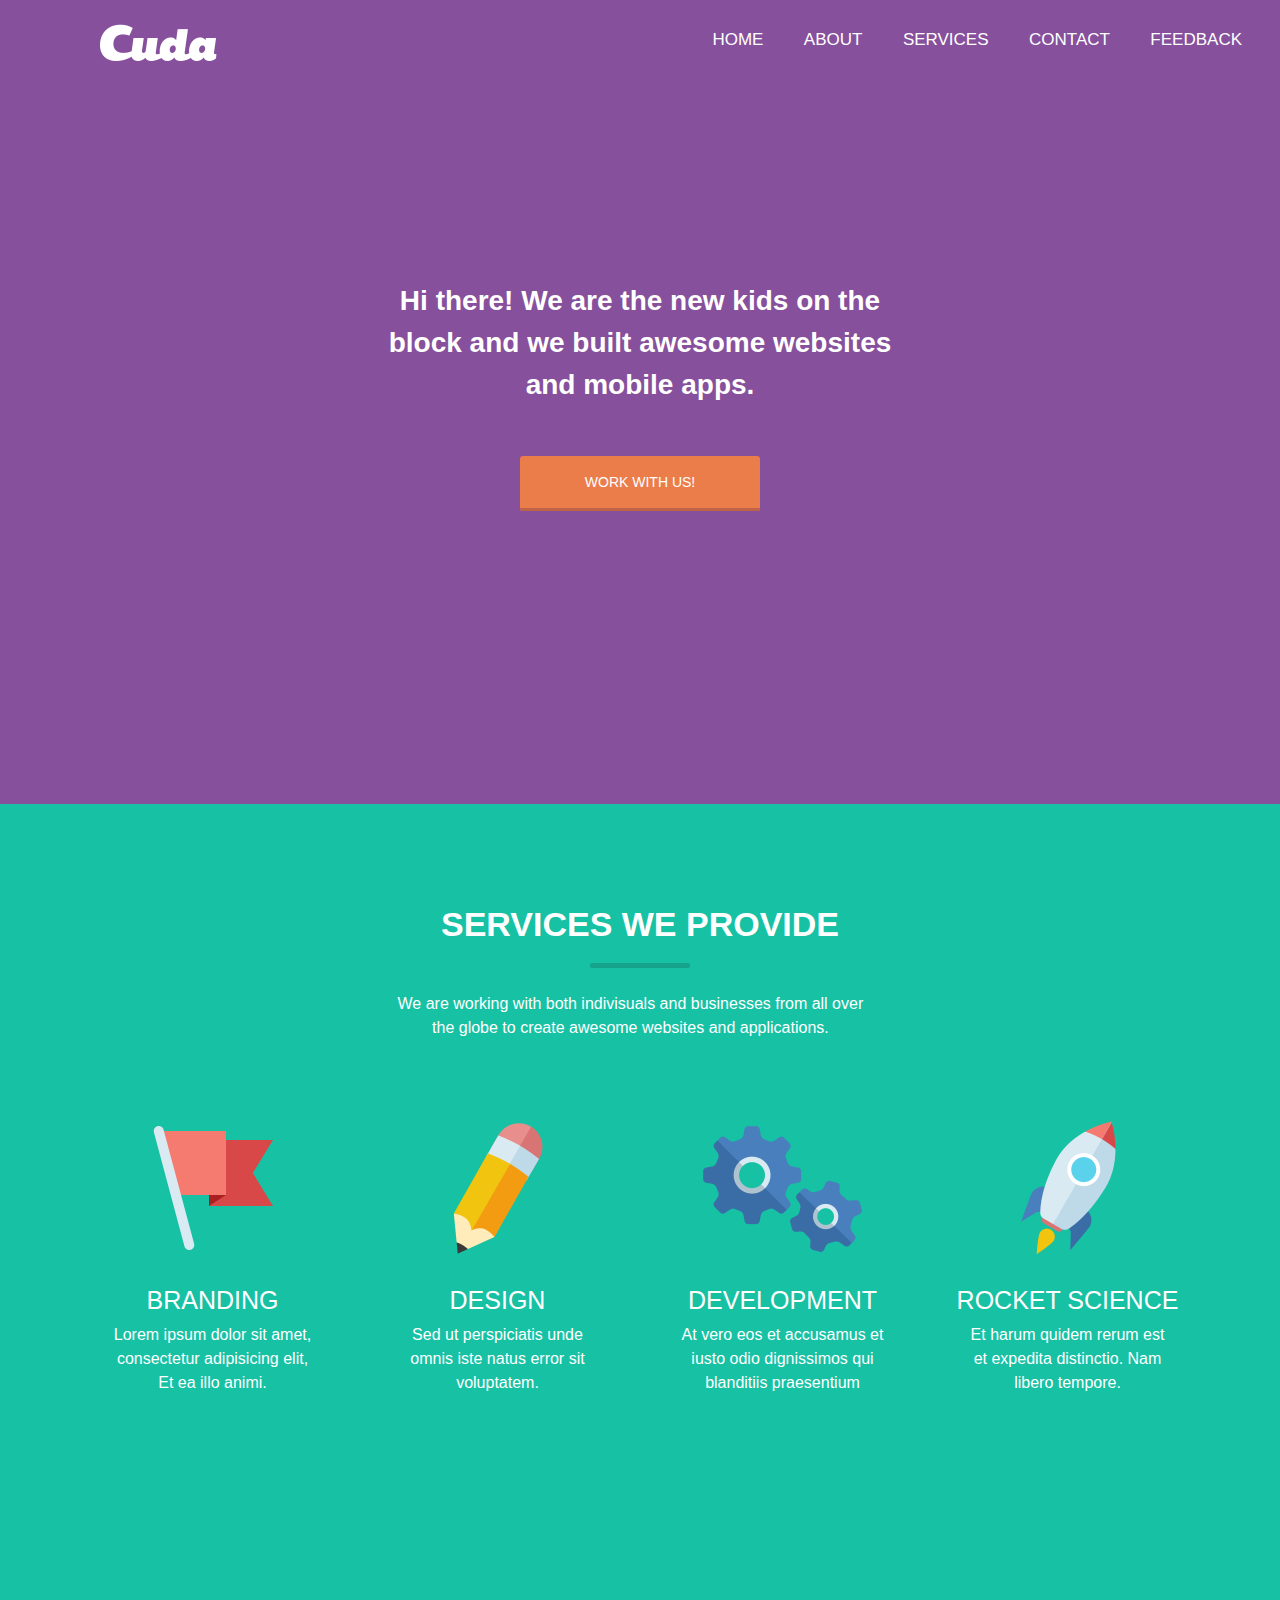
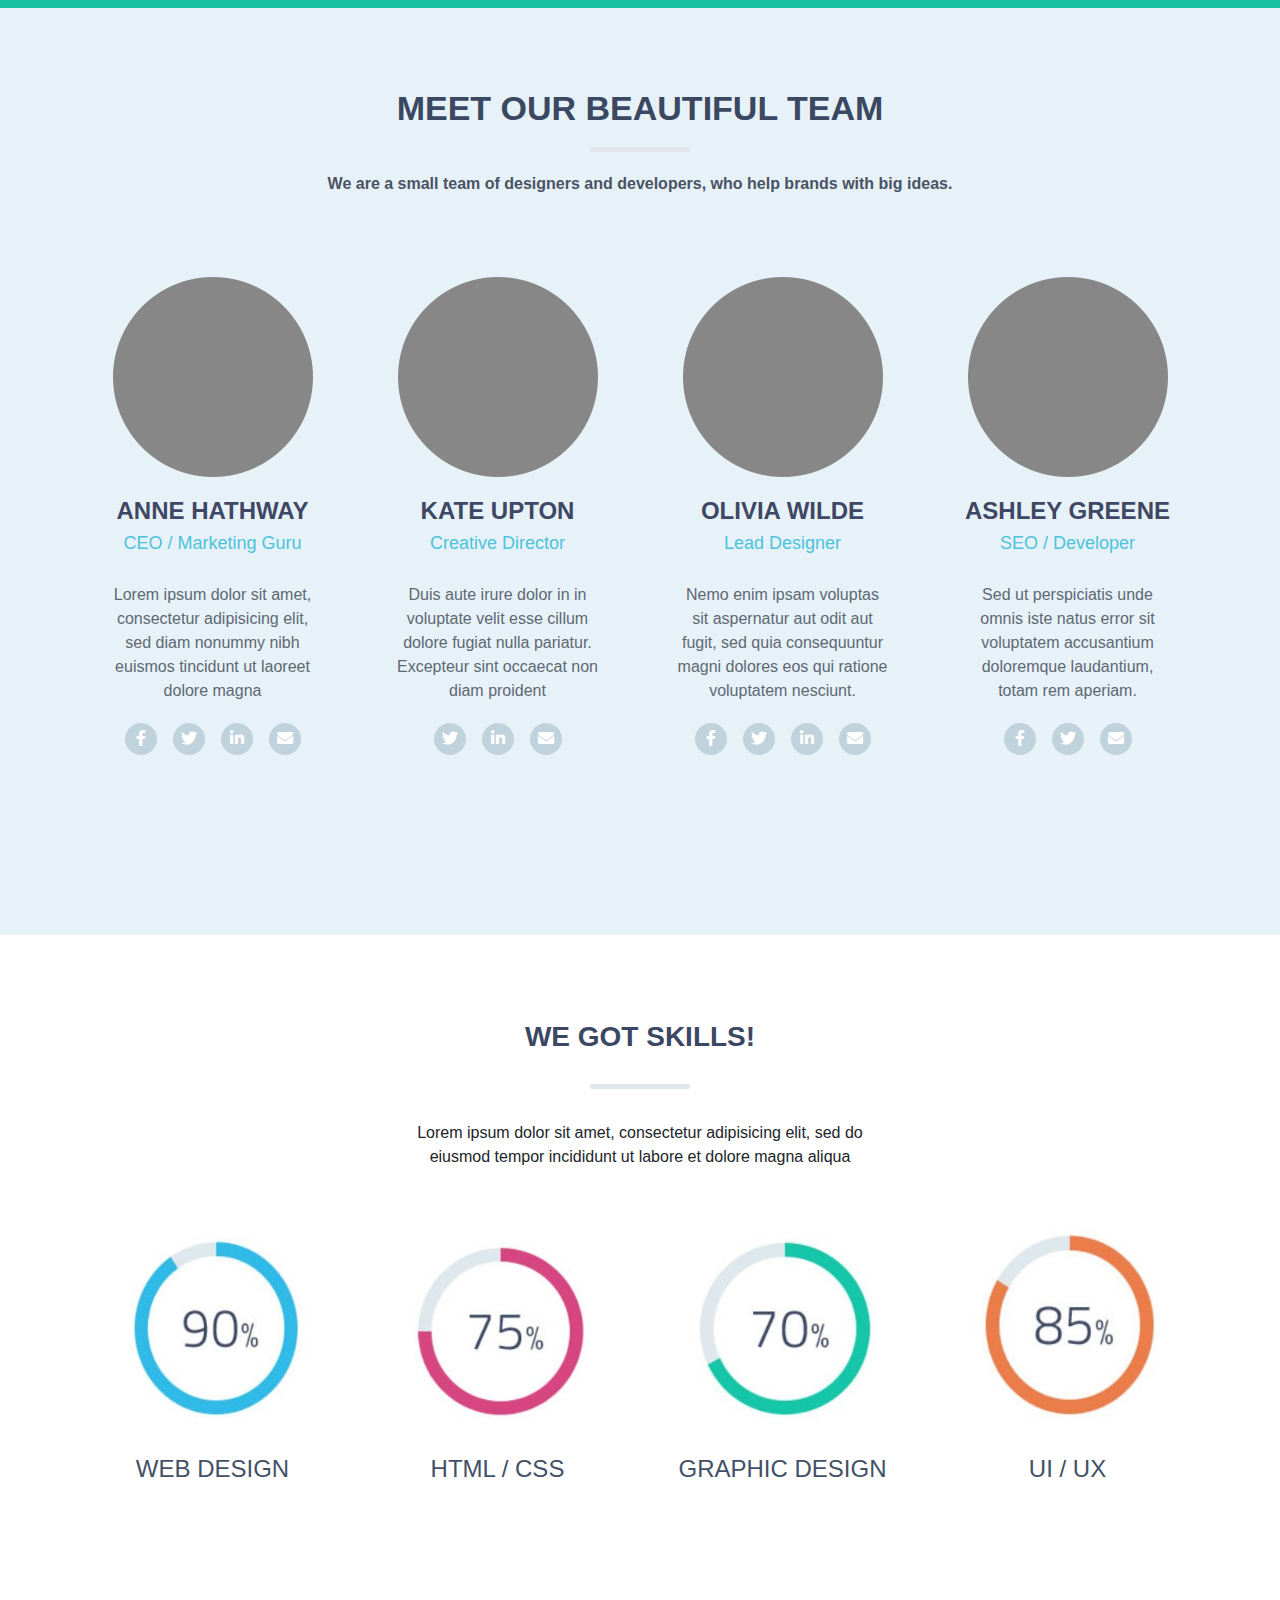
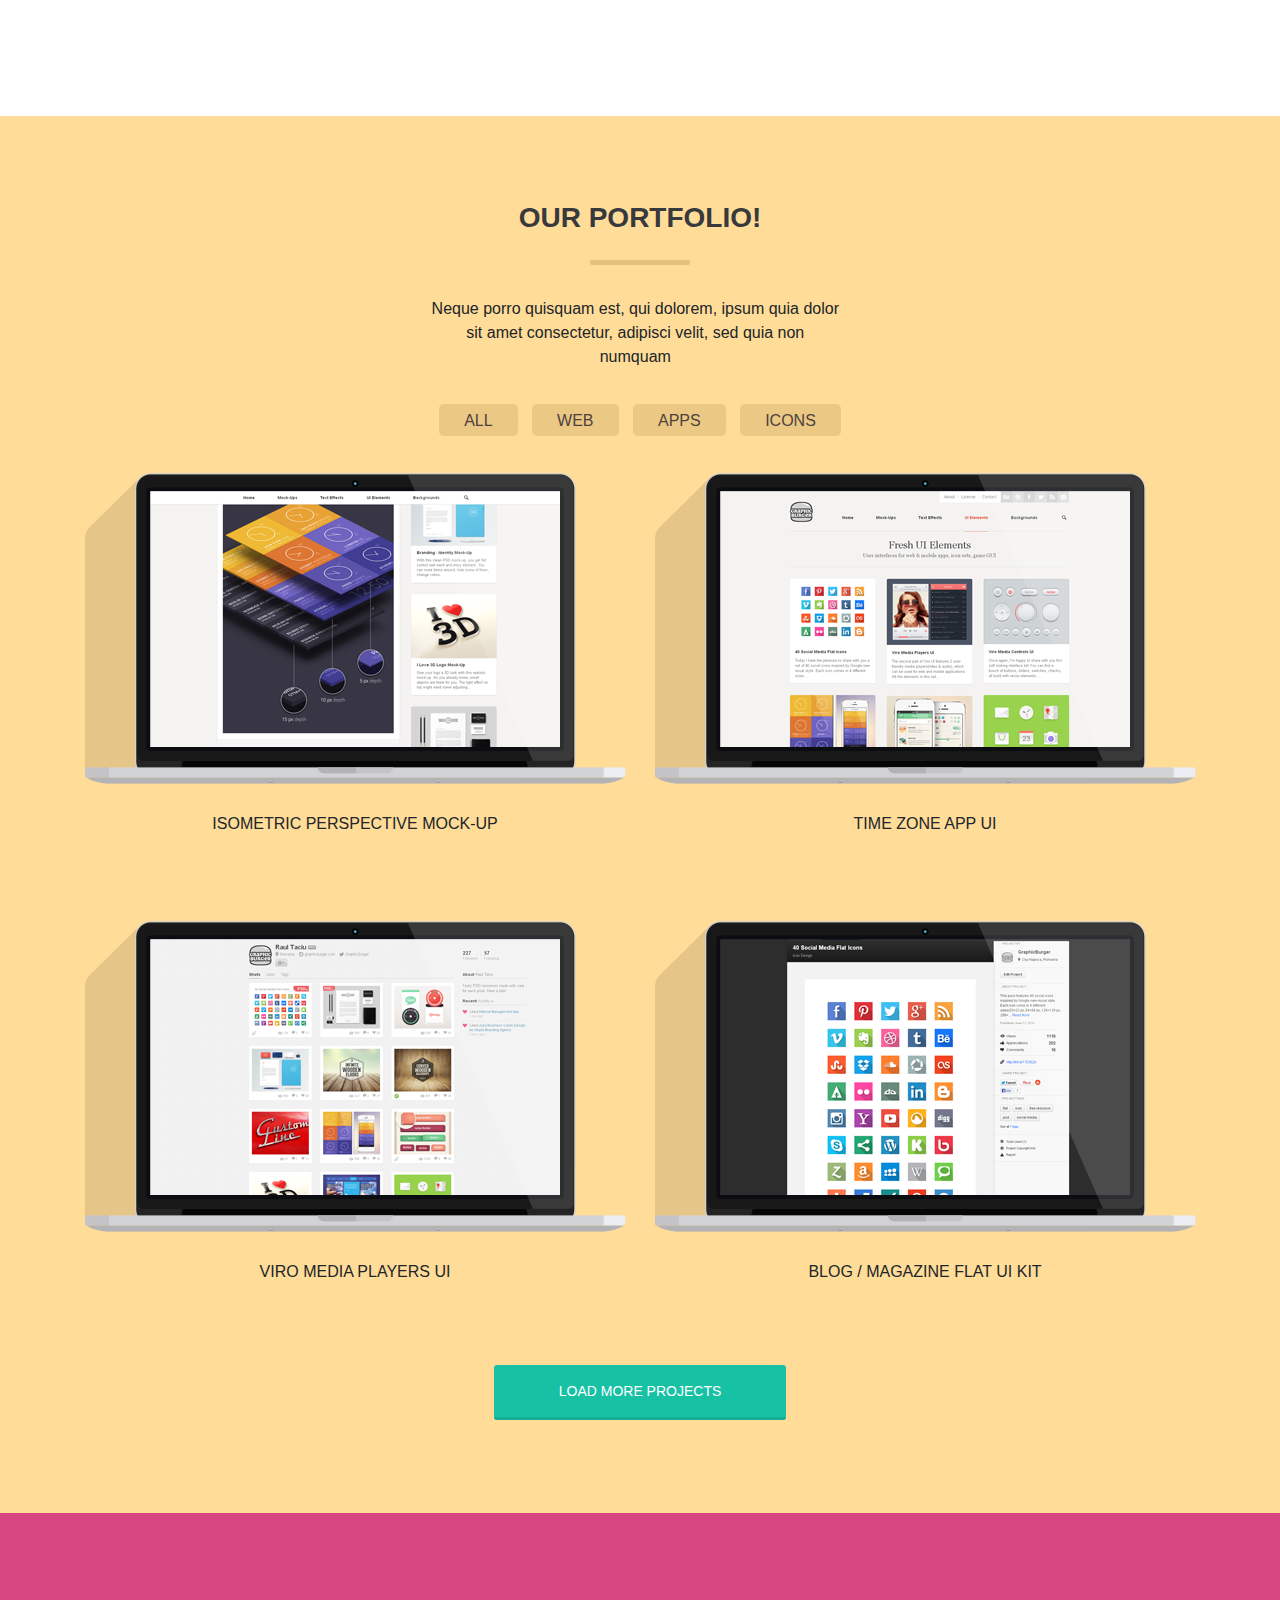
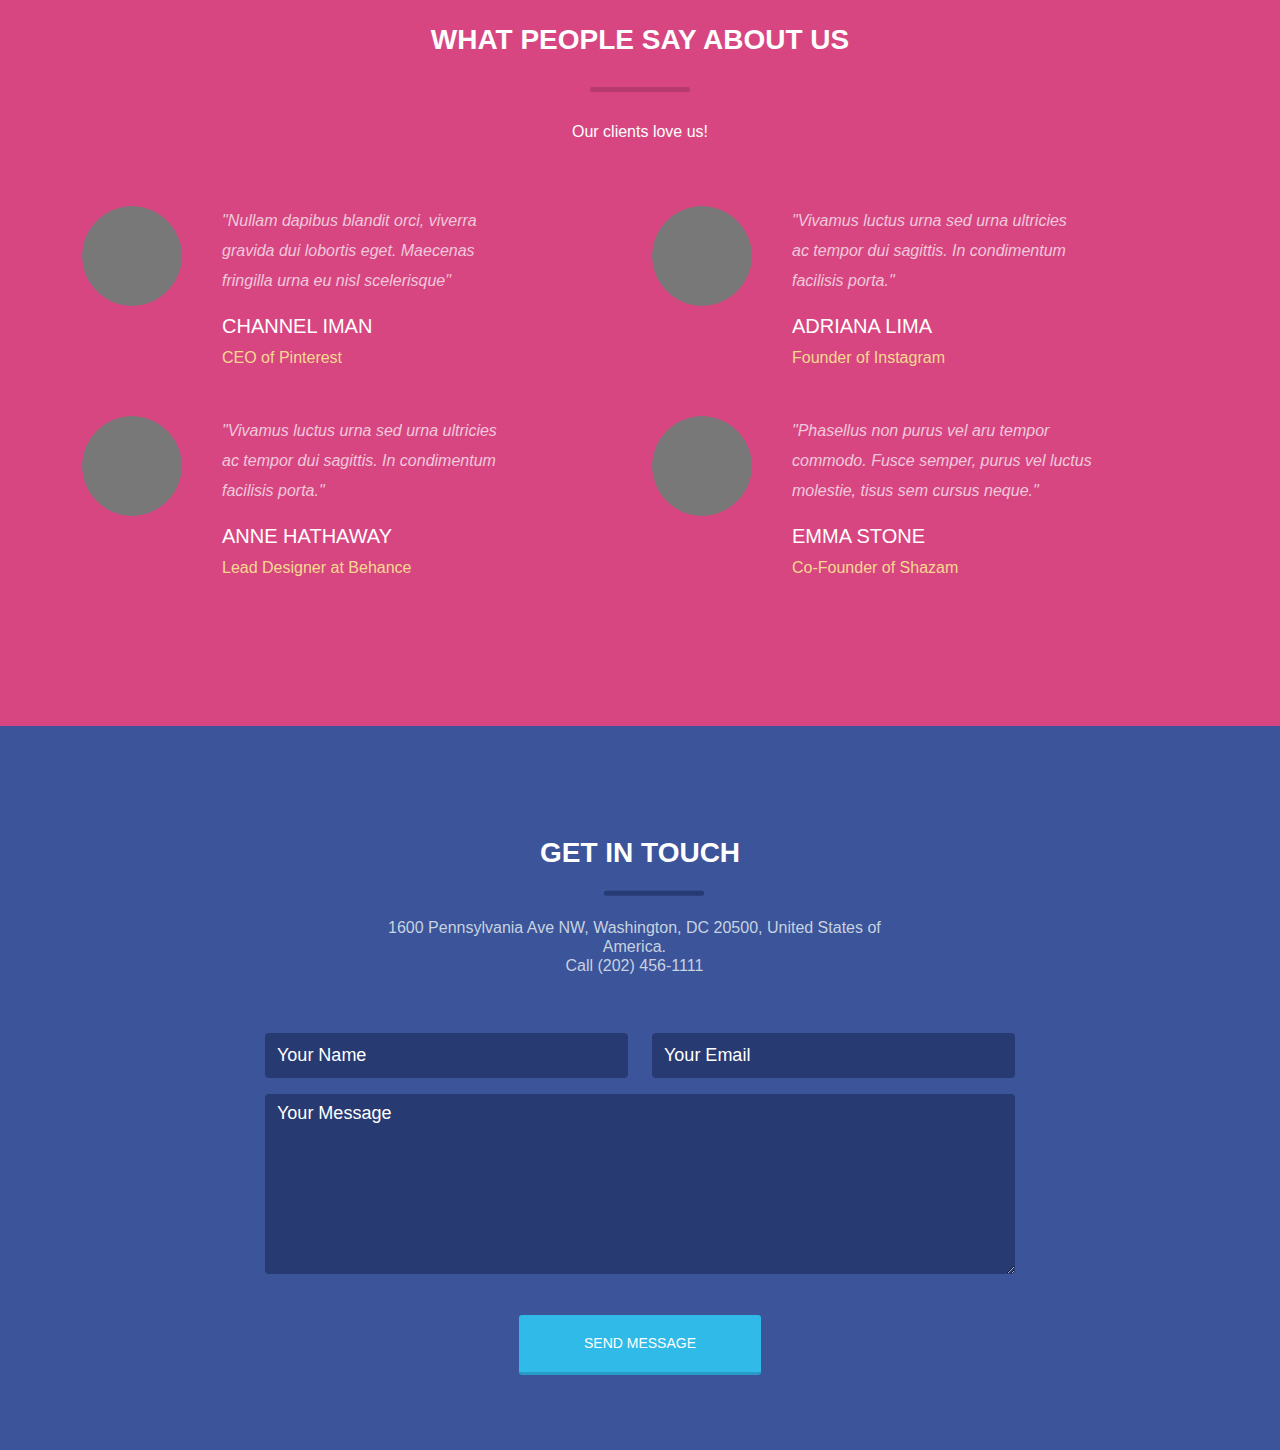
<file: index.html>
<!DOCTYPE html>
<html lang="en">
  <head>
    <meta charset="UTF-8" />
    <meta name="viewport" content="width=device-width, initial-scale=1.0" />

    <link rel="stylesheet" href="css/bootstrap.min.css" />
    <link rel="stylesheet" href="css/all.css" />
    <link rel="stylesheet" href="css/swiper-bundle.min.css" />
    <link rel="stylesheet" href="css/style.css" />
    <link rel="stylesheet" href="css/responsive.css" />

    <link rel="icon" href="images/flag.png" />
  </head>

  <body>
    <nav>
      <input type="checkbox" id="check" />
      <label for="check" class="checkbtn">
        <i class="fas fa-bars"></i>
      </label>
      <label class="logo">
        <img src="images/logo.png" alt="logo here" />
      </label>
      <ul class="show-nav">
        <li><a href="#">Home</a></li>
        <li><a href="#">About</a></li>
        <li><a href="#">Services</a></li>
        <li><a href="#">Contact</a></li>
        <li><a href="#">Feedback</a></li>
      </ul>
    </nav>
    <section></section>
    

    <div class="improved">
        <div class="container">
            <p>Hi there! We are the new kids on the block
                and we built awesome websites and mobile apps.</p>
                <br /><br /><a href="#">Work with us!</a>
        </div>
    </div>

    <div class="services-section">
      <div class="container">
        <div class="services-heading text-center other-p">
          <h3>Services we provide</h3>
          <p><br/>
            We are working with both indivisuals and businesses from all over
            the globe to create awesome websites and applications.
          </p>
        </div>
        <div class="row">
            <div class="col-md-6 col-lg-3">
                <div class="service">
                    <img src="images/flag.png" alt="flag">
                    <h5>Branding</h5>
                    <p>Lorem ipsum dolor sit amet,<br> consectetur adipisicing elit,<br> Et ea illo animi.
                    </p>
                </div>
            </div>
            <div class="col-md-6 col-lg-3">
                <div class="service">
                    <img src="images/pencil.png" alt="flag">
                    <h5>Design</h5>
                    <p>Sed ut perspiciatis unde<br>omnis iste natus error sit<br>voluptatem.
                    </p>
                </div>
            </div>
            <div class="col-md-6 col-lg-3">
                <div class="service">
                    <img src="images/gears.png" alt="flag">
                    <h5>Development</h5>
                    <p>At vero eos et accusamus et<br>iusto odio dignissimos qui<br>blanditiis praesentium
                    </p>
                </div>
            </div>
            <div class="col-md-6 col-lg-3">
                <div class="service">
                    <img src="images/rocket.png" alt="flag">
                    <h5>Rocket Science</h5>
                    <p>Et harum quidem rerum est<br>et expedita distinctio. Nam<br>
                        libero tempore.
                    </p>
                </div>
            </div>
        </div>
      </div>
    </div>

    <div class="our-team">
      <div class="container">
        <div class="services-heading text-center">
          <h3>Meet our beautiful team</h3>
          <p>We are a small team of designers and developers, who help brands with big ideas.</p>
        </div>
        <div class="row">
          <div class="col-md-6 col-lg-3">
            <div class="team text-center">
              <img src="images/circle.png" alt="circle" class="img-fluid">
              <h4>Anne Hathway</h4>
              <h5>CEO / Marketing Guru</h5>
              <p>Lorem ipsum dolor sit amet,<br>consectetur adipisicing elit, <br>sed diam nonummy nibh<br> euismos tincidunt ut laoreet <br>dolore magna</p>
              <div class="social-links">
                <a href="#"><div class="links"><i class="fab fa-facebook-f"></i></div></a>
                <a href="#"><div class="links"><i class="fab fa-twitter"></i></div></a>
                <a href="#"><div class="links"><i class="fab fa-linkedin-in"></i></div></a>
                <a href="#"><div class="links"><i class="fas fa-envelope"></i></div></a>
              </div>
            </div>
          </div>
          <div class="col-md-6 col-lg-3">
            <div class="team text-center">
              <img src="images/circle.png" alt="circle" class="img-fluid">
              <h4>Kate Upton</h4>
              <h5>Creative Director</h5>
              <p>Duis aute irure dolor in in<br> voluptate velit esse cillum<br>dolore fugiat nulla pariatur.<br>Excepteur sint occaecat non<br>diam proident</p>
              <div class="social-links">
                <a href="#"><div class="links"><i class="fab fa-twitter"></i></div></a>
                <a href="#"><div class="links"><i class="fab fa-linkedin-in"></i></div></a>
                <a href="#"><div class="links"><i class="fas fa-envelope"></i></div></a>
              </div>
            </div>
          </div>
          <div class="col-md-6 col-lg-3">
            <div class="team text-center">
              <img src="images/circle.png" alt="circle" class="img-fluid">
              <h4>Olivia Wilde</h4>
              <h5>Lead Designer</h5>
              <p>Nemo enim ipsam voluptas<br>sit aspernatur aut odit aut<br>fugit, sed quia consequuntur<br>magni dolores eos qui ratione<br>voluptatem nesciunt.</p>
              <div class="social-links">
                <a href="#"><div class="links"><i class="fab fa-facebook-f"></i></div></a>
                <a href="#"><div class="links"><i class="fab fa-twitter"></i></div></a>
                <a href="#"><div class="links"><i class="fab fa-linkedin-in"></i></div></a>
                <a href="#"><div class="links"><i class="fas fa-envelope"></i></div></a>
              </div>
            </div>
          </div>
          <div class="col-md-6 col-lg-3">
            <div class="team text-center">
              <img src="images/circle.png" alt="circle" class="img-fluid">
              <h4>Ashley greene</h4>
              <h5>SEO / Developer</h5>
              <p>Sed ut perspiciatis unde<br>omnis iste natus error sit<br>voluptatem accusantium<br>doloremque laudantium,<br>totam rem aperiam.</p>
              <div class="social-links">
                <a href="#"><div class="links"><i class="fab fa-facebook-f"></i></div></a>
                <a href="#"><div class="links"><i class="fab fa-twitter"></i></div></a>
                <a href="#"><div class="links"><i class="fas fa-envelope"></i></div></a>
              </div>
            </div>
          </div>
              </div>
            </div>
          </div>

    <div class="skills">
      <div class="container">
        <div class="services-heading text-center other-p1">
          <h3>We got skills!</h3>
          <p><br>Lorem ipsum dolor sit amet, consectetur adipisicing elit, sed do eiusmod tempor incididunt ut labore et dolore magna aliqua
          </p>
        </div>
        <div class="row">
            <div class="col-md-6 col-lg-3">
                <div class="service">
                    <img src="images/lol1.jpg" alt="flag">
                    <h4 class="padding-leave">Web Design</h4>
                </div>
            </div>
            <div class="col-md-6 col-lg-3">
                <div class="service">
                    <img src="images/lol2.jpg" alt="flag">
                    <h4 class="padding-leave">Html / CSS</h4>
                </div>
            </div>
            <div class="col-md-6 col-lg-3">
                <div class="service">
                    <img src="images/lol3.jpg" alt="flag">
                    <h4 class="padding-stay">Graphic design</h4>
                </div>
            </div>
            <div class="col-md-6 col-lg-3">
                <div class="service">
                    <img src="images/lol4.jpg" alt="flag">
                    <h4 class="padding-stay">ui / ux</h4>
                </div>
            </div>
      </div>
    </div>

    <div class="portfolio">
      <div class="container">
        <div class="services-heading text-center other-p2">
          <h3>Our portfolio!</h3>
          <p><br>Neque porro quisquam est, qui dolorem, ipsum quia dolor sit amet consectetur, adipisci velit, sed quia non numquam<br><br></p>
          <a class="nav-link1" href="#">all</a>
          <a class="nav-link1" href="#">web</a>
          <a class="nav-link1" href="#">apps</a>
          <a class="nav-link1" href="#">icons</a>    
        </div>
        <div class="row">
          <div class="col-md-6">
            <div class="service">
              <img src="images/web-pic.png" alt="web-pic1" class="img-fluid">
              <h6>isometric perspective mock-up</h6>
            </div>
          </div>
          <div class="col-md-6">
            <div class="service">
              <img src="images/web-pic2.png" alt="web-pic1" class="img-fluid">
              <h6>time zone app ui</h6>
            </div>
          </div>
        </div>
          <div class="row">
            <div class="col-md-6">
              <div class="service">
                <img src="images/web-pic3.png" alt="web-pic1" class="img-fluid">
                <div class="padding-needed">
                  <h6>Viro media players ui</h6>
                </div>
              </div>
            </div>


            <div class="col-md-6">
              <div class="service">
                <img src="images/web-pic4.png" alt="web-pic1" class="img-fluid">
                <div class="padding-need">
                  <h6>Blog / magazine flat ui kit</h6>
                </div>
              </div>
            </div>

          </div>
          <div class="more-projects">
            <a href="#">Load more projects</a>
          </div>
      </div>
    </div>

    <div class="about-us">
      <div class="container">
        <div class="services-heading text-center other-h6">
          <h3>What people say about us</h3>
          <p class="other-p13">Our clients love us!</p>
          <h6><br><br></h6>
        </div>
        <div class="row">
          <div class="col-md-6">
            <div class="about">
              <div class="d-flex">
                <div class="flex-shrink-0">
                  <img src="images/circle-2.png" alt="..." class="img-fluid">
                </div>
                <div class="flex-grow-1 ms-3 media-content space-evenly">
                  <h6>"Nullam dapibus blandit orci, viverra<br>gravida dui lobortis eget. Maecenas <br>fringilla urna eu nisl scelerisque"</h6>
                  <h5>Channel Iman</h5>
                  <p>CEO of Pinterest</p>
                </div>
              </div>
            </div>
          </div>
          <div class="col-md-6">
            <div class="about">
              <div class="d-flex">
                <div class="flex-shrink-0">
                  <img src="images/circle-2.png" alt="..." class="img-fluid">
                </div>
                <div class="flex-grow-1 ms-3 media-content space-evenly">
                  <h6>"Vivamus luctus urna sed urna ultricies <br>ac tempor dui sagittis. In condimentum <br>facilisis porta."</h6>
                  <h5>Adriana Lima</h5>
                  <p>Founder of Instagram</p>
                </div>
              </div>
            </div>
          </div>
        </div>
        <div class="row">
          <div class="col-md-6">
            <div class="about">
              <div class="d-flex">
                <div class="flex-shrink-0">
                  <img src="images/circle-2.png" alt="..." class="img-fluid">
                </div>
                <div class="flex-grow-1 ms-3 media-content space-evenly">
                  <h6>"Vivamus luctus urna sed urna ultricies<br>ac tempor dui sagittis. In condimentum<br>facilisis porta."</h6>
                  <h5>Anne Hathaway</h5>
                  <p>Lead Designer at Behance</p>
                </div>
              </div>
            </div>
          </div>
          <div class="col-md-6">
            <div class="about">
              <div class="d-flex">
                <div class="flex-shrink-0">
                  <img src="images/circle-2.png" alt="..." class="img-fluid">
                </div>
                <div class="flex-grow-1 ms-3 media-content space-evenly">
                  <h6>"Phasellus non purus vel aru tempor<br>commodo. Fusce semper, purus vel luctus<br>molestie, tisus sem cursus neque."</h6>
                  <h5>Emma Stone</h5>
                  <p>Co-Founder of Shazam</p>
                </div>
              </div>
            </div>
          </div>
        </div>
      </div>
    </div>

    <div class="footer-form">
      <div class="container">
        <div class="services-heading text-center">
          <h3>Get in Touch</h3>
          <h6>1600 Pennsylvania Ave NW, Washington, DC 20500, United States of America. <br>Call (202) 456-1111</h6>
        </div>
        <div class="form">
          <form>
            <div class="row">
              <div class="col-md-6">
                <div class="mb-3">
                  <input type="text" class="form-control" id="name" placeholder="Your Name">
                </div>
              </div>
              <div class="col-md-6">
                <div class="mb-3">
                  <input type="email" class="form-control" placeholder="Your Email" id="email">
                </div>
              </div>
              <div class="col-md-12">
                <div class="mb-3">
                  <textarea placeholder="Your Message" name="" id="message" rows="7" class="form-control"></textarea>
                </div>
              </div>
            </div>
            <div class="col-md-12">
              <div class="sent-button-imposter">
                <button type="submit" class="submit-btn" >Send Message</button>
              </div>
            </div>
          </form>
        </div>
      </div>
    </div>






        

    <!-- HEADER HTML ENDS HERE -->

    <script src="js/jquery-3.5.1.min.js "></script>
    <script src="js/bootstrap.min.js "></script>
    <script src="js/popper.min.js "></script>
    <script src="js/swiper-bundle.min.js "></script>

    <script>
      $(document).ready(function(){
        $(".checkbtn").click(function(){
          if ($(".checkbtn i").hasClass("fa-bars")) {
            $(".checkbtn i").removeClass("fa-bars")
            $(".checkbtn i").addClass("fa-times")
            $("body").css("overflow", "hidden")

          } else {
            $(".checkbtn i").removeClass("fa-times")
            $(".checkbtn i").addClass("fa-bars")
            $("body").css("overflow", "scroll")
          }
        })

      })
    </script>
  </body>
</html>
</file>
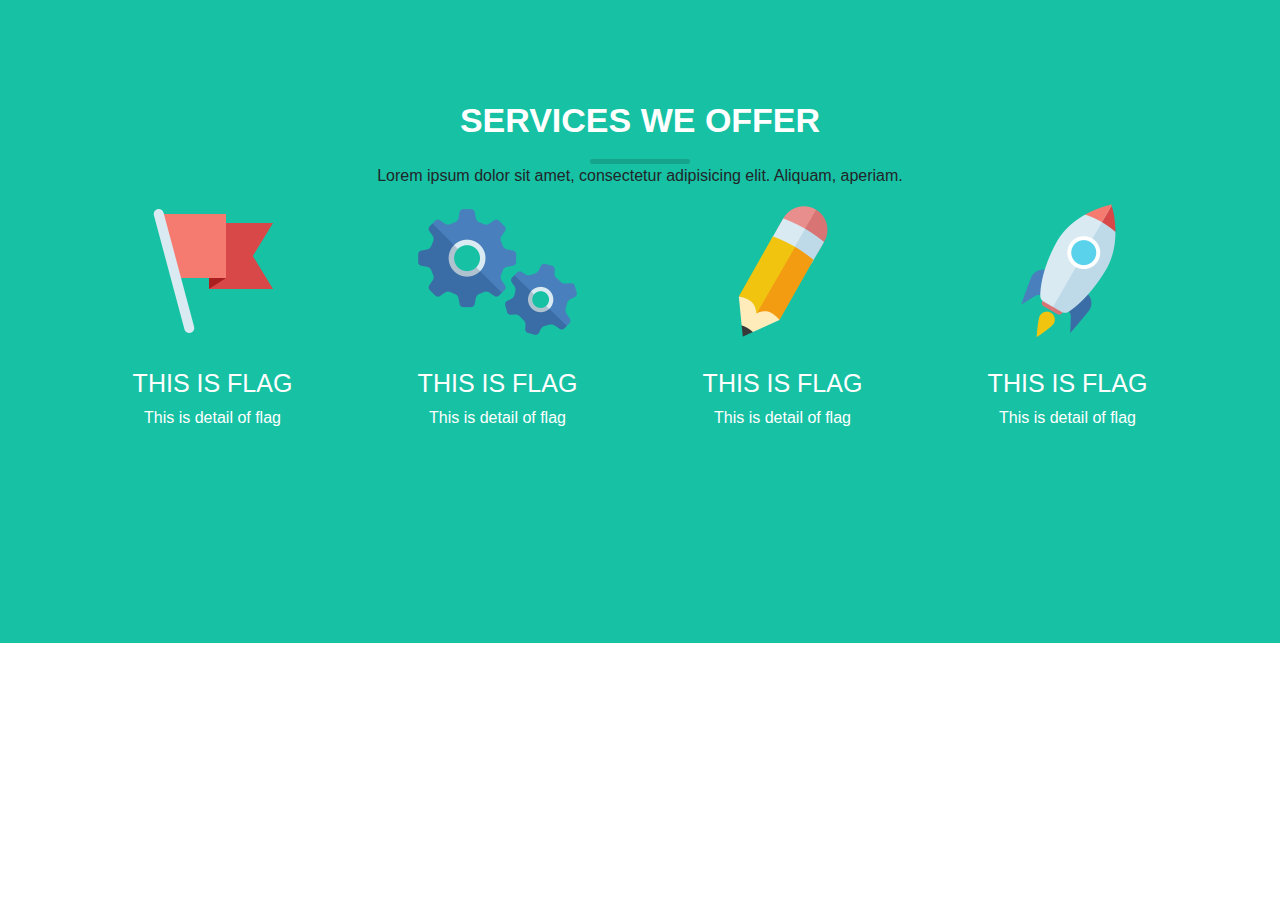
<file: thing.html>
<!DOCTYPE html>
<html lang="en">
  <head>
    <meta charset="UTF-8" />
    <meta name="viewport" content="width=device-width, initial-scale=1.0" />

    <link rel="stylesheet" href="css/bootstrap.min.css" />
    <link rel="stylesheet" href="css/all.css" />
    <!-- <link rel="stylesheet" href="css/swiper-bundle.min.css"> -->
    <link rel="stylesheet" href="css/style.css" />
    <link rel="stylesheet" href="css/responsive.css" />

    <title>Cuda | Home</title>
  </head>

  <body>
    <div class="services-section">
      <div class="container">
        <div class="services-heading text-center">
          <h3>Services we offer</h3>
          <p>
            Lorem ipsum dolor sit amet, consectetur adipisicing elit. Aliquam,
            aperiam.
          </p>
        </div>
        <div class="row">
          <div class="col-md-3">
            <div class="service">
              <img src="images/flag.png" alt="flag" />
              <h5>This is flag</h5>
              <p>This is detail of flag</p>
            </div>
          </div>
          <div class="col-md-3">
            <div class="service">
              <img src="images/gears.png" alt="flag" />
              <h5>This is flag</h5>
              <p>This is detail of flag</p>
            </div>
          </div>
          <div class="col-md-3">
            <div class="service">
              <img src="images/pencil.png" alt="flag" />
              <h5>This is flag</h5>
              <p>This is detail of flag</p>
            </div>
          </div>
          <div class="col-md-3">
            <div class="service">
              <img src="images/rocket.png" alt="flag" />
              <h5>This is flag</h5>
              <p>This is detail of flag</p>
            </div>
          </div>
        </div>
      </div>
    </div>

    <script src="js/jquery-3.5.1.min.js "></script>
    <script src="js/bootstrap.min.js "></script>
    <script src="js/popper.min.js "></script>
  </body>
</html>
</file>
<file: css/style.css>
* {
  padding: 0;
  margin: 0;
  text-decoration: none;
  list-style: none;
  box-sizing: border-box;
}
body {
  font-family: Arial, Helvetica, sans-serif;
}
nav {
  background: #86509c;
  height: 80px;
  width: 100%;
}
label.logo {
  color: white;
  font-size: 35px;
  line-height: 80px;
  padding: 0 100px;
  font-weight: bold;
}
nav ul {
  float: right;
  margin-right: 20px;
  display: block;
}

.show-nav {
  display: block;
}

nav ul li {
  display: inline-block;
  line-height: 80px;
  margin: 0 5px;
  text-decoration: none;
}
nav ul li a {
  color: white;
  font-size: 17px;
  padding: 7px 13px;
  border-radius: 3px;
  text-transform: uppercase;
  text-decoration: none;
}

nav ul li a:hover {
  background: #663c7b;
  color: #fff;
  transition: 0.5s;
}
.checkbtn {
  font-size: 30px;
  color: white;
  float: right;
  line-height: 80px;
  margin-right: 40px;
  cursor: pointer;
  display: none;
}
#check {
  display: none;
}

.close-btn {
  display: none;
}

@media (max-width: 858px) {
  label.logo {
    font-size: 30px;
    padding-left: 50px;
  }
  nav ul li a {
    font-size: 16px;
  }

  .checkbtn {
    display: block;
  }
  ul {
    position: fixed;
    width: 100%;
    height: 100vh;
    background: #2c3e50;
    top: 0px;
    /* bottom: 0;
    left: 0;
    right: 0; */
    left: -100%;
    z-index: 33;
    text-align: center;
    transition: all 0.5s;
  }
  nav ul li {
    display: block;
    margin: 50px 0;
    line-height: 30px;
  }
  nav ul li a {
    font-size: 20px;
  }
  nav ul li a:hover {
    background-color: #243342;
  }

  .checkbtn i {
    position: relative;
    z-index: 40;
  }

  .close-btn {
    display: block;
  }

  .close-btn i {
    margin-right: 43px;
    margin-top: 24px;
    font-size: 30px;
    color: #fff;
    cursor: pointer;
  }
  #check:checked ~ ul {
    left: 0;
  }
}

@media (max-width: 450px) {
  .nav-link1 {
    padding-right: 15px !important;
    padding-left: 15px !important;
  }

  .improved a {
    padding-right: 20px !important;
    padding-left: 20px !important;
  }

  .footer-form h3 {
    color: #fff;
    text-transform: uppercase;
    text-align: center;
  }

  .footer-form h3::after {
    left: 50% !important;
    transform: translateX(-50%) !important;
  }

  .improved p {
    max-width: 110% !important;
    transform: translateX(3%) !important;
    font-size: 25.2px !important;
  }

  .services-section h3 {
    font-size: 28px !important;
  }

  .our-team h3 {
    font-size: 24px !important;
  }

  .services-section .other-p p {
    max-width: 400px !important;
    transform: translateX(0%) !important;
  }

  .skills .other-p1 p {
    max-width: 100% !important;
    transform: translateX(0%) !important;
  }
  .skills h3::after {
    left: 50% !important;
    transform: translateX(-50%) !important;
  }

  .portfolio .other-p2 p {
    max-width: 100% !important;
    transform: translateX(0%) !important;
    padding-top: 0 !important;
  }

  .footer-form h6 {
    max-width: 100% !important;
    transform: translateX(0%) !important;
    padding-top: 23px !important;
  }

  .about-us .other-h6 p {
    padding-bottom: 15px !important;
  }

  .portfolio h3 {
    padding-bottom: 28px !important;
  }

  .footer-form h3 {
    padding-bottom: 30px !important;
  }

  .social-links a {
    text-decoration: underline #c0d2dc !important;
    -webkit-text-decoration: underline #c0d2dc !important;
  }

  .social-links a:hover {
    text-decoration: underline #4e555b !important;
    -webkit-text-decoration: underline #4e555b !important;
  }
}

.improved {
  background-color: #86509c;
  padding-top: 200px;
  padding-bottom: 310px;
  padding-left: 90px;
  padding-right: 90px;
  text-align: center;
}

.improved p {
  text-align: center;
  color: white;
  font-size: 28px;
  font-weight: bold;
  max-width: 50%;
  transform: translateX(50%);
}

.improved a {
  background-color: #eb7d4a;
  padding: 10px;
  color: white;
  text-transform: uppercase;
  padding-right: 65px;
  padding-left: 65px;
  padding-top: 18px;
  padding-bottom: 18px;
  border-radius: 3px;
  font-size: 14px;
  font-weight: normal;
  border-bottom: 3.5px solid #be6347;
  text-decoration: none;
}

.services-section {
  background-color: #17c1a4;
  padding-bottom: 132px;
  padding-top: 100px;
}

.services-section h3,
.our-team h3 {
  font-size: 34px;
  text-transform: uppercase;
  font-weight: 600;
  color: #fff;
  position: relative;
  padding-bottom: 23px;
  margin-bottom: 0;
}

.services-section h3::after,
.our-team h3::after {
  content: "";
  position: absolute;
  bottom: 0;
  width: 100px;
  height: 5px;
  background-color: #16a38b;
  left: 50%;
  transform: translateX(-50%);
  /* transform: translateY(2760%); */
  border-radius: 2px;
}

.services-section .service p {
  padding-top: 0;
  color: #fff;
  padding-bottom: 65px;
}

.services-section .other-p p {
  padding-top: 0;
  color: #fff !important;
  padding-bottom: 65px;
  max-width: 42%;
  transform: translateX(67%);
}

.service {
  text-align: center;
}

.service img {
  margin-bottom: 30px;
}

.service h5 {
  color: #fff;
  font-size: 25px;
  font-size: bold;
  text-transform: uppercase;
}

.our-team {
  padding-top: 80px;
  background-color: #e7f2f8;
  padding-bottom: 100px;
}

.our-team h3 {
  color: #3a4862;
  font-weight: 600;
}

.our-team h3::after {
  background-color: #dfe7ec;
}

.our-team p {
  color: #4a5264;
  padding-top: 20px;
  font-weight: 650;
  padding-bottom: 65px;
}

.our-team h4 {
  font-size: 24px;
  font-weight: bold;
  color: #3e4764;
  padding-top: 20px;
  text-transform: uppercase;
}

.our-team h5 {
  font-size: 18px;
  color: #4dc2dd;
}

.team {
  padding-bottom: 80px;
}

.team p {
  color: #5e6874;
  font-size: 16px;
  margin-bottom: 0;
  padding-bottom: 20px;
  font-weight: normal;
  text-decoration: none;
}

.social-links {
  display: flex;
  justify-content: center;
  text-decoration: none;
}

.social-links a {
  width: 32px;
  height: 32px;
  border-radius: 50%;
  display: flex;
  justify-content: center;
  align-items: center;
  background-color: #c0d2dc;
  font-size: 16px;
  margin: 0 8px;
  color: #fff;
  text-decoration: underline #c0d2dc;
}

.social-links a i {
  color: white;
  text-decoration: none !important;
}

.social-links a:hover {
  background-color: #4e555b;
  text-decoration: underline #4e555b;
}

.skills {
  padding-top: 85px;
  background-color: #fff;
}

.skills h3 {
  color: #3c4863;
  position: relative;
  text-transform: uppercase;
  font-weight: 600;
  padding-bottom: 35px;
}

.skills .other-p1 p {
  padding-top: 0;
  max-width: 40%;
  transform: translateX(75%);
}

.skills img {
  width: 190px;
  height: 240px;
  padding-top: 40px;
}

.skills h3::after {
  content: "";
  position: absolute;
  bottom: 0;
  width: 100px;
  height: 5px;
  background-color: #dfe7ec;
  left: 50%;
  transform: translateX(-50%);
  border-radius: 2px;
}

.skills h4 {
  color: #435167;
  font-size: 24px;
  text-transform: uppercase;
  padding-bottom: 225px;
}

.portfolio {
  padding-top: 85px;
  background-color: #ffdc98;
  text-align: center;
  padding-bottom: 110px;
}

.portfolio h3 {
  color: #37393d;
  text-transform: uppercase;
  position: relative;
  font-weight: 600;
  padding-bottom: 30px;
}

.portfolio .other-p2 p {
  max-width: 37%;
  transform: translateX(84%);
}

.portfolio h3::after {
  content: "";
  position: absolute;
  bottom: 0;
  width: 100px;
  height: 5px;
  background-color: #e4c17d;
  left: 50%;
  transform: translateX(-50%);
  border-radius: 2px;
}

.nav-link1 {
  margin: 0 5px;
  display: inline;
  background-color: #ebc884;
  border-radius: 5px;
  text-transform: uppercase;
  color: #4d423e;
  padding-right: 25px;
  padding-left: 25px;
  padding-top: 7.5px;
  padding-bottom: 7.5px;
  text-decoration: none;
  transition: all 0.5s;
}

.nav-link1:hover {
  background: #fff;
  color: #4d423e;
}

.portfolio img {
  height: initial;
  width: initial;
  align-items: center;
}

.portfolio h6 {
  text-transform: uppercase;
  padding-bottom: 40px;
}

.more-projects a {
  background-color: #17c1a4;
  padding: 10px;
  color: white;
  text-transform: uppercase;
  padding-right: 65px;
  padding-left: 65px;
  padding-top: 18px;
  padding-bottom: 18px;
  border-radius: 3px;
  font-size: 14px;
  font-weight: normal;
  border-bottom: 3.5px solid #15af95;
  text-decoration: none;
}

.padding-needed {
  padding-bottom: 50px;
}

.about-us {
  padding-top: 110px;
  padding-bottom: 100px;
  background: #d74681;
}

.about-us img {
  border-radius: 50%;
  width: 100px;
  height: 100px;
  padding-top: 0;
}

.media-content {
  margin-left: 40px !important;
  padding-bottom: 30px !important;
  color: #fff;
}

.about {
  padding: 0 0px;
}

.about-us h3 {
  text-transform: uppercase;
  color: #fdfdfe;
  font-weight: 600;
}

.about-us h3::after {
  content: "";
  position: absolute;
  bottom: 0;
  width: 100px;
  height: 5px;
  background-color: #b73a6d;
  left: 50%;
  transform: translateX(-50%);
  border-radius: 2px;
}

.about-us h6 {
  color: #f1c8dc;
  padding-bottom: 50px;
}

.about-us .other-h6 h6 {
  color: #fff;
  padding-top: 0 !important;
  padding: 0;
}

.about-us .other-h6 p {
  padding-top: 20px;
  color: #fff;
}

.about .space-evenly h6 {
  margin-bottom: 0;
  line-height: 30px;
  font-style: italic;
  padding-bottom: 18px;
}

.about .space-evenly h5 {
  text-transform: uppercase;
  padding-top: 0px;
}

.about .space-evenly p {
  color: #f6d98f;
  padding-top: 0px;
}

.about .space-evenly24 {
  padding-bottom: 120px !important;
}

.footer-form {
  padding-top: 110px;
  background-color: #3c549a;
}

.footer-form h3 {
  color: #fff;
  text-transform: uppercase;
  text-align: center;
  padding-bottom: 10px;
}

.footer-form h3::after {
  content: "";
  position: absolute;
  bottom: 0;
  width: 100px;
  height: 4.5px;
  background-color: #263b75;
  left: 46.75%;
  transform: translateX(-50%);
  transform: translateY(350%);
  border-radius: 2px;
}

.footer-form h6 {
  color: #c6d3e0;
  padding-top: 30px;
  padding-bottom: 50px;
  max-width: 45%;
  transform: translateX(60%);
}

#message {
  width: 100%;
  color: #fff;
  background-color: #273a72;
}

input::placeholder,
textarea::placeholder {
  background-color: #273a71;
  font-size: 18px;
  color: white;
  border: none;
}

textarea {
  border: none !important;
}

form {
  max-width: 750px;
  margin: 0 auto;
}

input,
textarea {
  border: none;
  padding: 10px 20px;
  box-shadow: none;
  outline: none;
}

input {
  height: 45px;
}

#email {
  color: #fff;
  background-color: #273a72;
  border: none;
}

#name {
  color: #fff;
  background-color: #273a72;
  border: none;
}

.form-control::placeholder {
  background-color: #273a71;
  font-size: 18px;
  color: white;
  border: none !important;
  outline: none !important;
  box-shadow: none !important;
}

.form-control:focus {
  background-color: #273a72 !important;
}

.submit-btn {
  background-color: #30bae8;
  padding: 10px;
  color: white;
  text-transform: uppercase;
  padding-right: 65px;
  padding-left: 65px;
  padding-top: 18px;
  padding-bottom: 18px;
  border-radius: 3px;
  font-size: 14px;
  font-weight: normal;
  border: none;
  border-bottom: 3.5px solid #289bc7;
  text-decoration: none;
  margin-bottom: 75px;
  margin-top: 25px;
}

.sent-button-imposter {
  text-align: center;
}
</file>
<file: css/responsive.css>
/* ***************************************
******************************************1199 */

@media (max-width: 1199px) {
  .improved {
    padding-top: 100px;
    padding-bottom: 180px;
  }
}

/* ***************************************
******************************************991 */

@media (max-width: 991px) {
  .padding-stay {
    padding-bottom: 150px !important;
  }

  .padding-leave {
    padding-bottom: 40px !important;
  }

  .about {
    padding: 0 0;
  }

  .about-us br {
    display: none;
  }

  .media-content {
    margin-left: 15px !important;
  }

  .about-us h6 {
    color: #f1c8dc;
    padding-bottom: 50px;
    padding-top: 20px;
  }

  .portfolio h3::after {
    content: "";
    position: absolute;
    bottom: 0;
    width: 100px;
    height: 5px;
    background-color: #e4c17d !important;
    left: 44%;
    transform: translateX(-50%);
    transform: translateY(350%);
    border-radius: 2px;
  }

  .skills h3::after {
    content: "";
    position: absolute;
    bottom: 0;
    width: 100px;
    height: 5px;
    background-color: #dfe7ec;
    left: 44%;
    transform: translateX(-50%);
    transform: translateY(350%);
    border-radius: 2px;
  }

  .about-us h3::after {
    content: "";
    position: absolute;
    bottom: 0;
    width: 100px;
    height: 5px;
    background-color: #b73a6d !important;
    left: 44%;
    transform: translateX(-50%);
    transform: translateY(350%);
    border-radius: 2px;
  }

  .footer-form h3::after {
    content: "";
    position: absolute;
    bottom: 0;
    width: 100px;
    height: 4.5px;
    background-color: #263b75 !important;
    left: 44%;
    transform: translateX(-50%);
    transform: translateY(350%);
    border-radius: 2px;
  }
}

/* ***************************************
******************************************767 */

@media (max-width: 767px) {
}

/* ***************************************
******************************************576 */

@media (max-width: 576px) {
}
</file>
